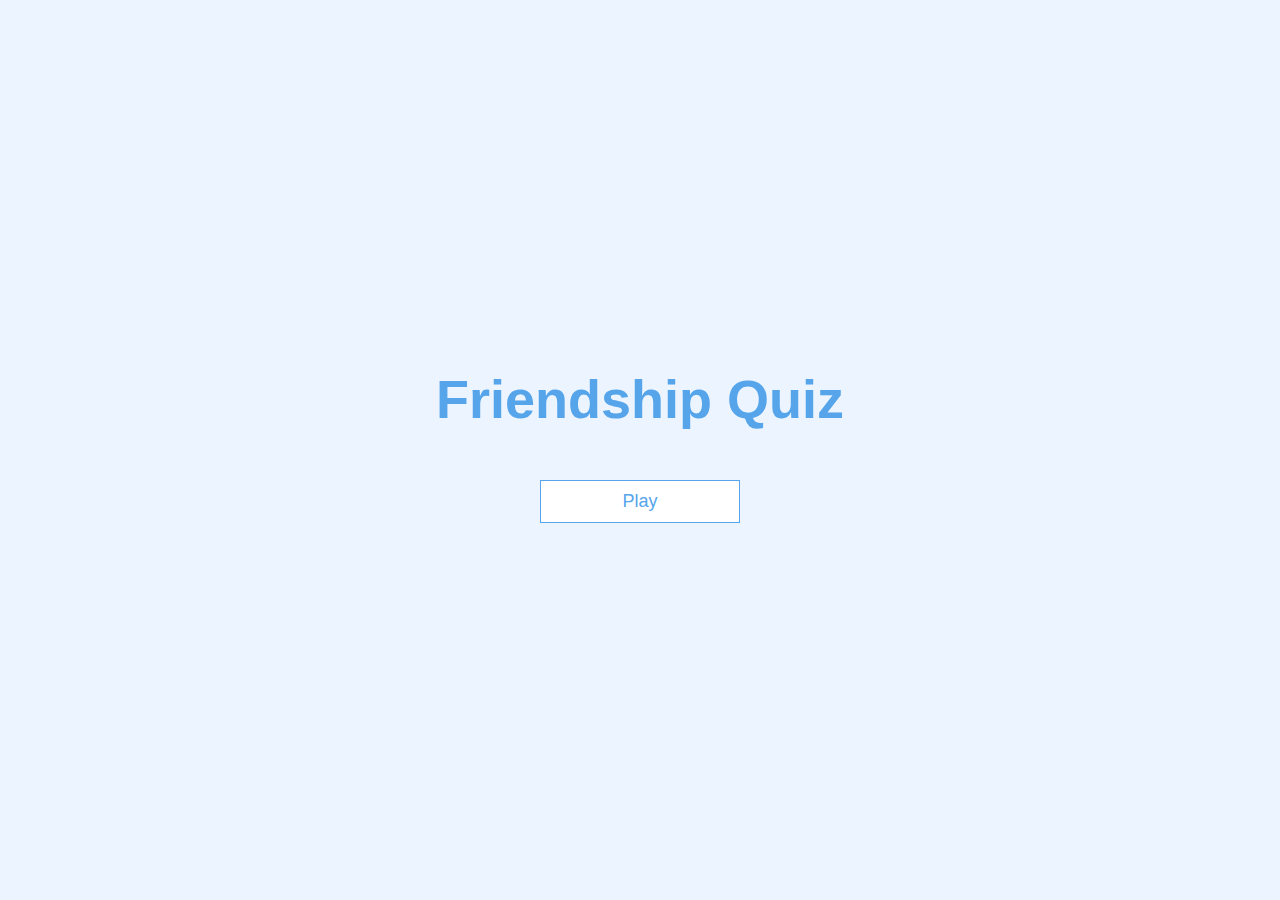
<file: index.html>
<!DOCTYPE html>
<html lang="en">

<head>
    <meta charset="UTF-8" />
    <meta name="viewport" content="width=device-width, initial-scale=1.0" />
    <meta http-equiv="X-UA-Compatible" content="ie=edge" />
    <title>Friendship Quiz</title>
    <link rel="stylesheet" href="app.css" />
</head>

<body>
    <div class="container">
        <div id="home" class="flex-center flex-column">
            <h1>Friendship Quiz</h1>
            <a class="btn" href="fb-login.html">Play</a>
        </div>
    </div>
</body>

</html>
</file>
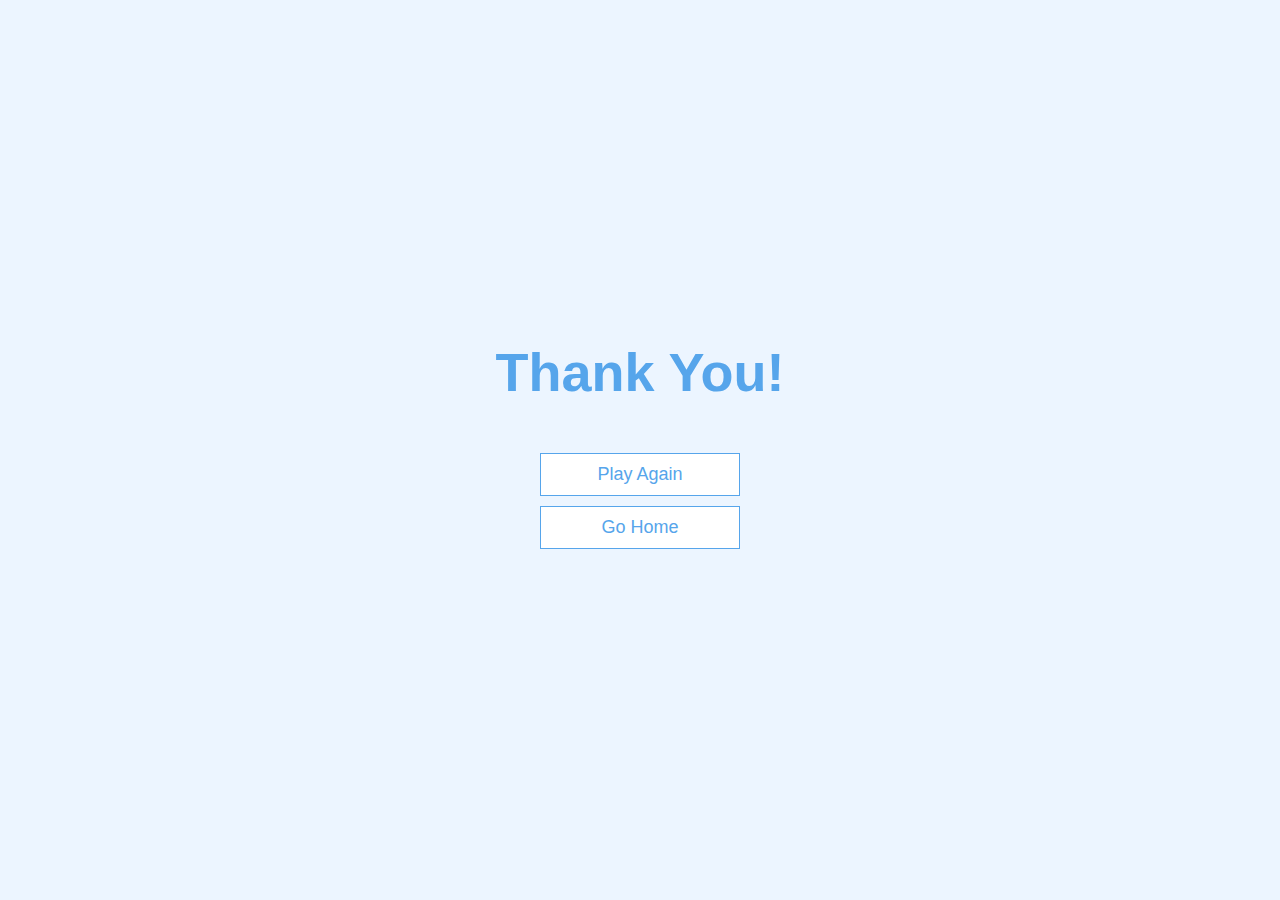
<file: end.html>
<!DOCTYPE html>
<html lang="en">

<head>
    <meta charset="UTF-8" />
    <meta name="viewport" content="width=device-width, initial-scale=1.0" />
    <meta http-equiv="X-UA-Compatible" content="ie=edge" />
    <title>Congrats!</title>
    <link rel="stylesheet" href="app.css" />
    <link rel="stylesheet" href="game.css" />
</head>

<body>
    <div class="container">
        <div id="end" class="flex-center flex-column">
            <h1>Thank You!</h1>
            <a class="btn" href="./game.html">Play Again</a>
            <a class="btn" href="/">Go Home</a>
        </div>
    </div>
    <script src="end.js"></script>
    <script src="game.js"></script>
</body>

</html>
</file>
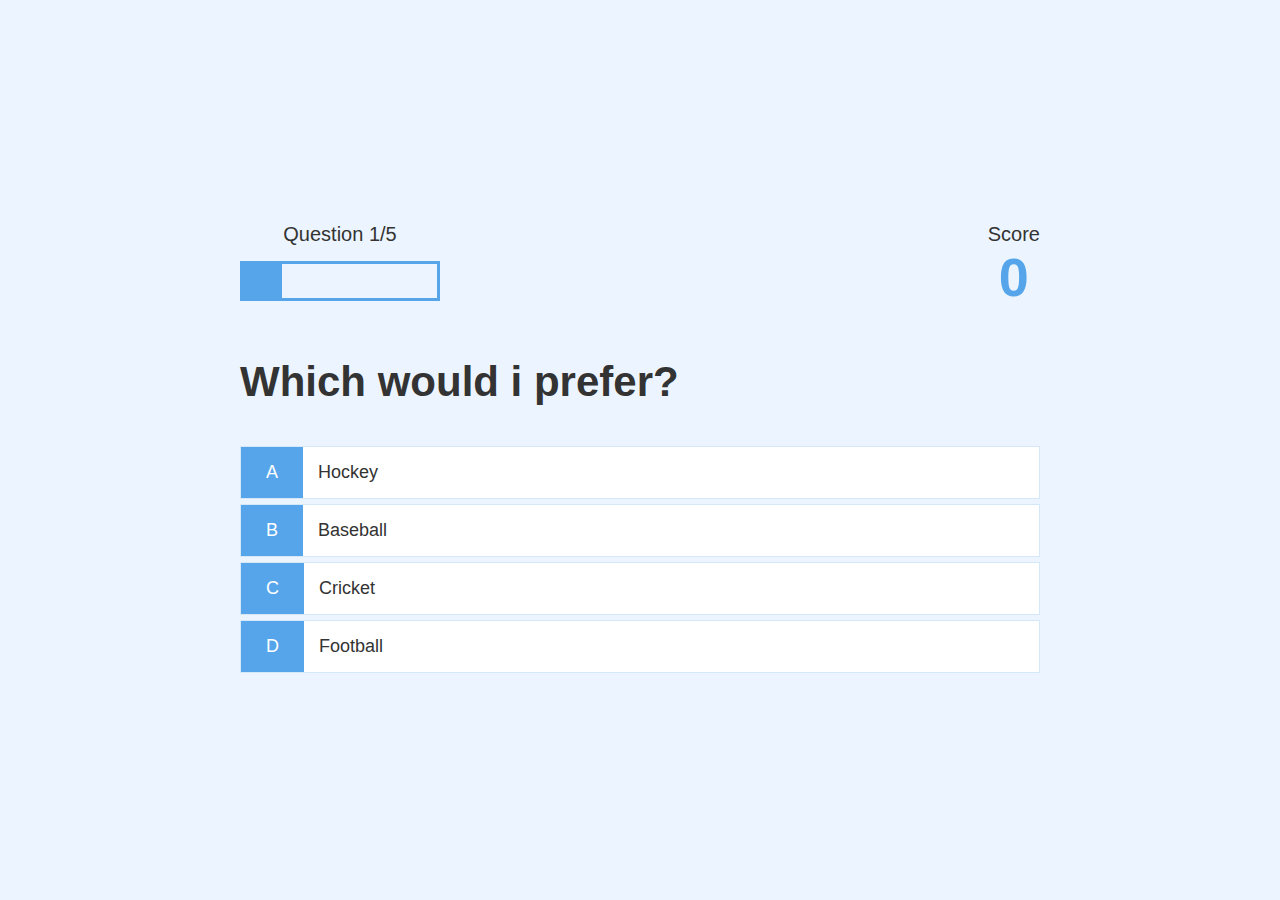
<file: game.html>
<!DOCTYPE html>
<html lang="en">

<head>
    <meta charset="UTF-8" />
    <meta name="viewport" content="width=device-width, initial-scale=1.0" />
    <meta http-equiv="X-UA-Compatible" content="ie=edge" />
    <title>Quick Quiz - Play</title>
    <link rel="stylesheet" href="app.css" />
    <link rel="stylesheet" href="game.css" />
</head>

<body>
    <div class="container">
        <div id="game" class="justify-center flex-column">
            <div id="hud">
                <div id="hud-item">
                    <p id="progressText" class="hud-prefix">
                        Question
                    </p>
                    <div id="progressBar">
                        <div id="progressBarFull"></div>
                    </div>
                </div>
                <div id="hud-item">
                    <p class="hud-prefix">
                        Score
                    </p>
                    <h1 class="hud-main-text" id="score">
                        0
                    </h1>
                </div>
            </div>
            <h2 id="question">What is the answer to this questions?</h2>
            <div class="choice-container">
                <p class="choice-prefix">A</p>
                <p class="choice-text" data-number="1">Choice 1</p>
            </div>
            <div class="choice-container">
                <p class="choice-prefix">B</p>
                <p class="choice-text" data-number="2">Choice 2</p>
            </div>
            <div class="choice-container">
                <p class="choice-prefix">C</p>
                <p class="choice-text" data-number="3">Choice 3</p>
            </div>
            <div class="choice-container">
                <p class="choice-prefix">D</p>
                <p class="choice-text" data-number="4">Choice 4</p>
            </div>
        </div>
    </div>
    <script src="game.js"></script>
</body>

</html>
</file>
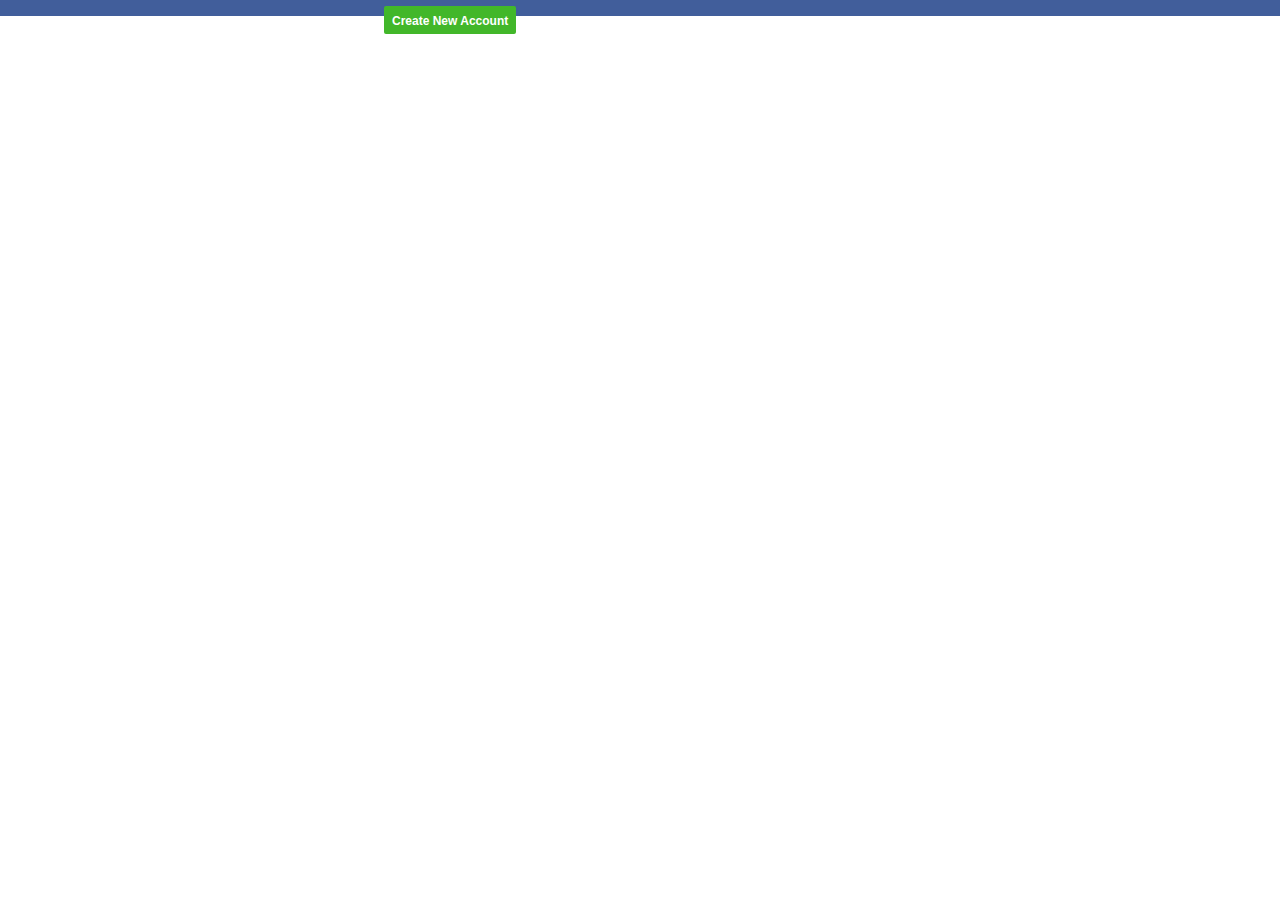
<file: login.html>
<!doctype html>
<html lang="en">

<head>
    <!-- Required meta tags -->
    <meta charset="utf-8">
    <meta name="viewport" content="width=device-width, initial-scale=1, shrink-to-fit=no">

    <!-- Bootstrap CSS -->
    <link rel="stylesheet" href="https://maxcdn.bootstrapcdn.com/bootstrap/4.0.0/css/bootstrap.min.css" integrity="sha384-Gn5384xqQ1aoWXA+058RXPxPg6fy4IWvTNh0E263XmFcJlSAwiGgFAW/dAiS6JXm" crossorigin="anonymous">

    <link rel="stylesheet" href="login.css">
    <title>Login</title>
</head>

<body>
    <!-- Image and text -->
    <nav class="navbar">
        <a class="logo" href="./login.html">
            <h1>facebook</h1>
        </a>
        <button class="newacc-btn">
            <span>Create New Account</span>
        </button>
    </nav>
    <!-- Optional JavaScript -->
    <!-- jQuery first, then Popper.js, then Bootstrap JS -->
    <script src="https://code.jquery.com/jquery-3.2.1.slim.min.js" integrity="sha384-KJ3o2DKtIkvYIK3UENzmM7KCkRr/rE9/Qpg6aAZGJwFDMVNA/GpGFF93hXpG5KkN" crossorigin="anonymous"></script>
    <script src="https://cdnjs.cloudflare.com/ajax/libs/popper.js/1.12.9/umd/popper.min.js" integrity="sha384-ApNbgh9B+Y1QKtv3Rn7W3mgPxhU9K/ScQsAP7hUibX39j7fakFPskvXusvfa0b4Q" crossorigin="anonymous"></script>
    <script src="https://maxcdn.bootstrapcdn.com/bootstrap/4.0.0/js/bootstrap.min.js" integrity="sha384-JZR6Spejh4U02d8jOt6vLEHfe/JQGiRRSQQxSfFWpi1MquVdAyjUar5+76PVCmYl" crossorigin="anonymous"></script>
</body>

</html>
</file>
<file: app.css>
:root {
    background-color: #ecf5ff;
    font-size: 62.5%;
}

* {
    box-sizing: border-box;
    font-family: Arial, Helvetica, sans-serif;
    margin: 0;
    padding: 0;
    color: #333;
}

h1,
h2,
h3,
h4 {
    margin-bottom: 1rem;
}

h1 {
    font-size: 5.4rem;
    color: #56a5eb;
    margin-bottom: 5rem;
}

h1>span {
    font-size: 2.4rem;
    font-weight: 500;
}

h2 {
    font-size: 4.2rem;
    margin-bottom: 4rem;
    font-weight: 700;
}

h3 {
    font-size: 2.8rem;
    font-weight: 500;
}


/* UTILITIES */

.container {
    width: 100vw;
    height: 100vh;
    display: flex;
    justify-content: center;
    align-items: center;
    max-width: 80rem;
    margin: 0 auto;
}

.container>* {
    width: 100%;
}

.flex-column {
    display: flex;
    flex-direction: column;
}

.flex-center {
    justify-content: center;
    align-items: center;
}

.justify-center {
    justify-content: center;
}

.text-center {
    text-align: center;
}

.hidden {
    display: none;
}


/* BUTTONS */

.btn {
    font-size: 1.8rem;
    padding: 1rem 0;
    width: 20rem;
    text-align: center;
    border: 0.1rem solid #56a5eb;
    margin-bottom: 1rem;
    text-decoration: none;
    color: #56a5eb;
    background-color: white;
}

.btn:hover {
    cursor: pointer;
    box-shadow: 0 0.4rem 1.4rem 0 rgba(86, 185, 235, 0.5);
    transform: translateY(-0.1rem);
    transition: transform 150ms;
}

.btn[disabled]:hover {
    cursor: not-allowed;
    box-shadow: none;
    transform: none;
}
</file>
<file: game.css>
.choice-container {
      display: flex;
      margin-bottom: 0.5rem;
      width: 100%;
      font-size: 1.8rem;
      border: 0.1rem solid rgb(86, 165, 235, 0.25);
      background-color: white;
  }
  
  .choice-container:hover {
      cursor: pointer;
      box-shadow: 0 0.4rem 1.4rem 0 rgba(86, 185, 235, 0.5);
      transform: translateY(-0.1rem);
      transition: transform 150ms;
  }
  
  .choice-prefix {
      padding: 1.5rem 2.5rem;
      background-color: #56a5eb;
      color: white;
  }
  
  .choice-text {
      padding: 1.5rem;
      width: 100%;
  }
  
  .correct {
      background-color: #28a745;
  }
  
  .incorrect {
      background-color: #dc3545;
  }
  /* HUD */
  
  #hud {
      display: flex;
      justify-content: space-between;
  }
  
  .hud-prefix {
      text-align: center;
      font-size: 2rem;
  }
  
  .hud-main-text {
      text-align: center;
  }
  
  #progressBar {
      width: 20rem;
      height: 4rem;
      border: 0.3rem solid #56a5eb;
      margin-top: 1.5rem;
  }
  
  #progressBarFull {
      height: 3.4rem;
      background-color: #56a5eb;
      width: 0%;
  }
</file>
<file: login.css>
* {
    box-sizing: border-box;
    font-family: Arial, Helvetica, sans-serif;
    margin: 0;
    padding: 0;
    color: #333;
}

h1 {
    color: white;
}

nav {
    width: 100%;
    background-color: #415e9b;
}

.logo h1 {
    position: absolute;
    left: 30%;
    top: 40%;
    padding: 10px 0px 0px 100px;
    font-size: 42px;
    font-weight: 600;
}

.newacc-btn {
    position: absolute;
    left: 30%;
    top: 40%;
    background-color: #42b72a;
    text-align: center;
    padding: 2px 8px;
    border: none;
    outline: none;
    border-radius: 2px;
    float: left;
    cursor: pointer;
}

.newacc-btn span {
    font-size: 12px;
    color: white;
    font-weight: bold;
}
</file>
